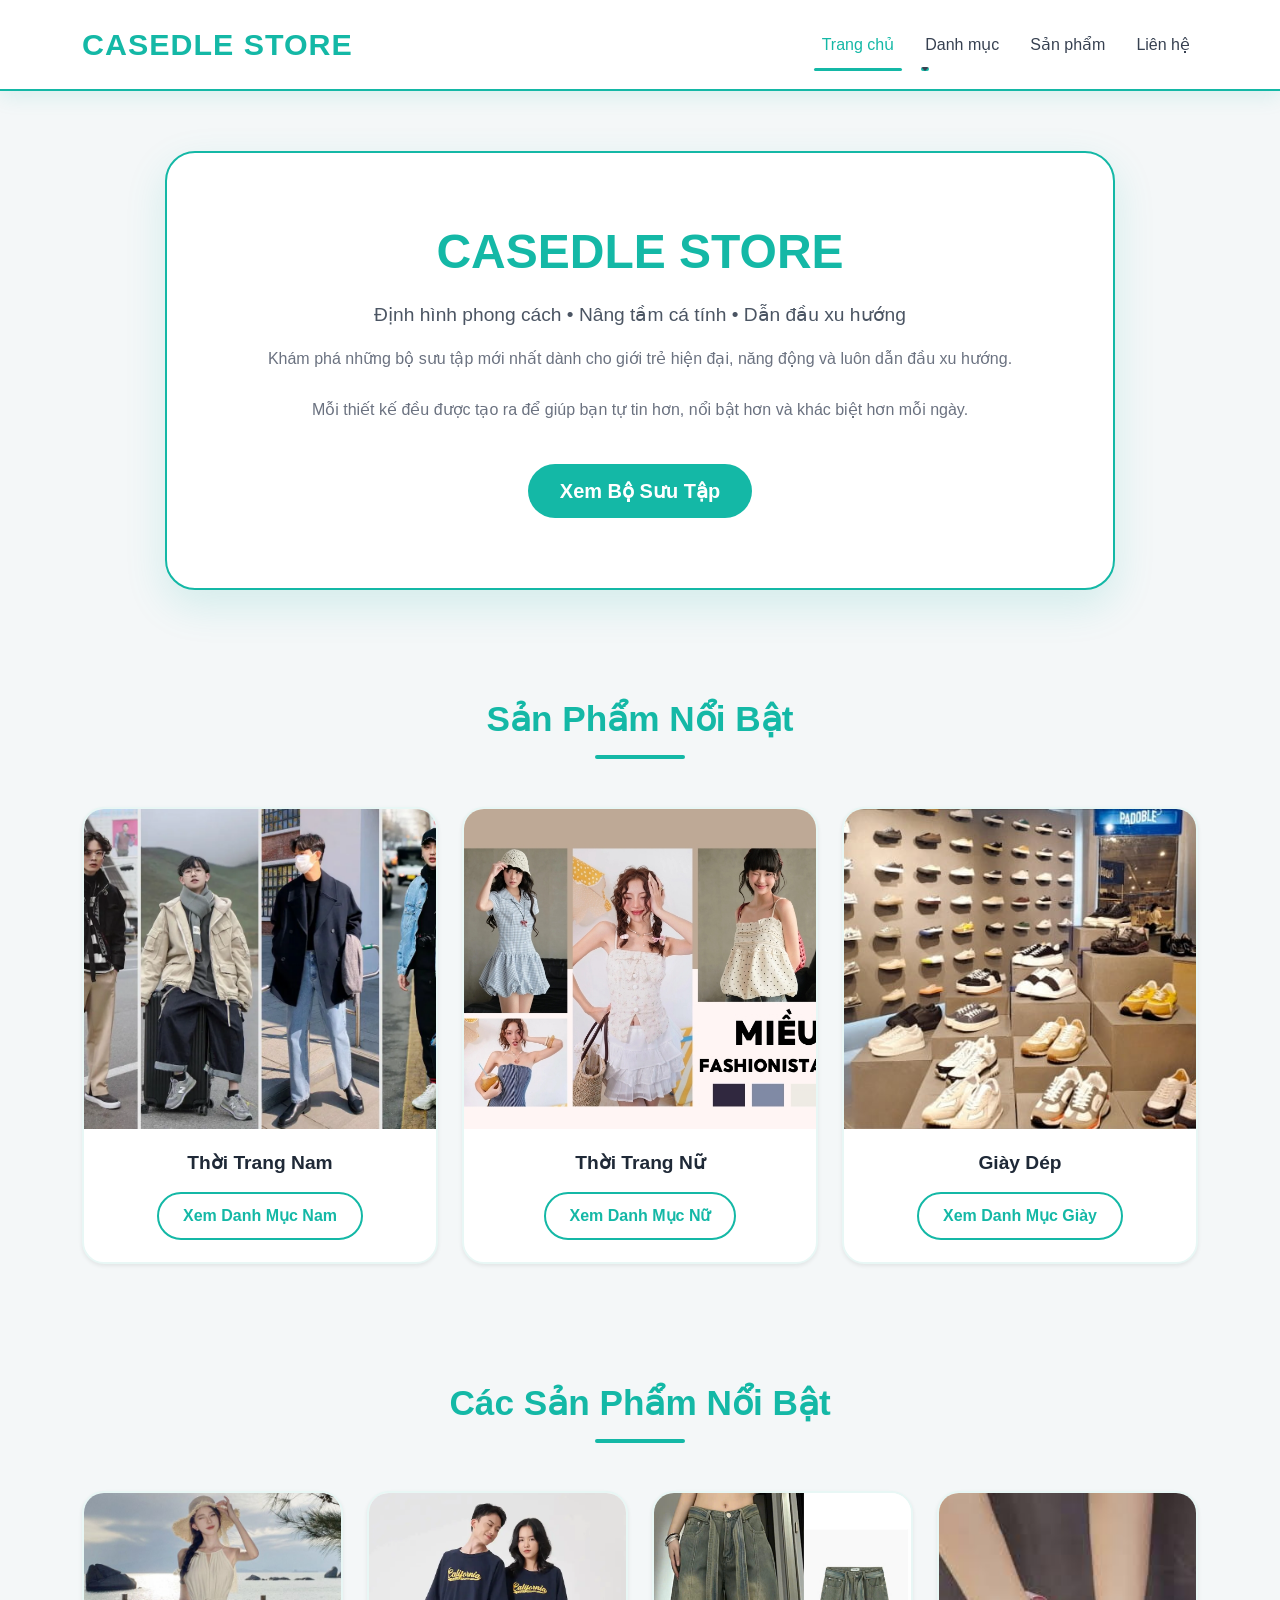
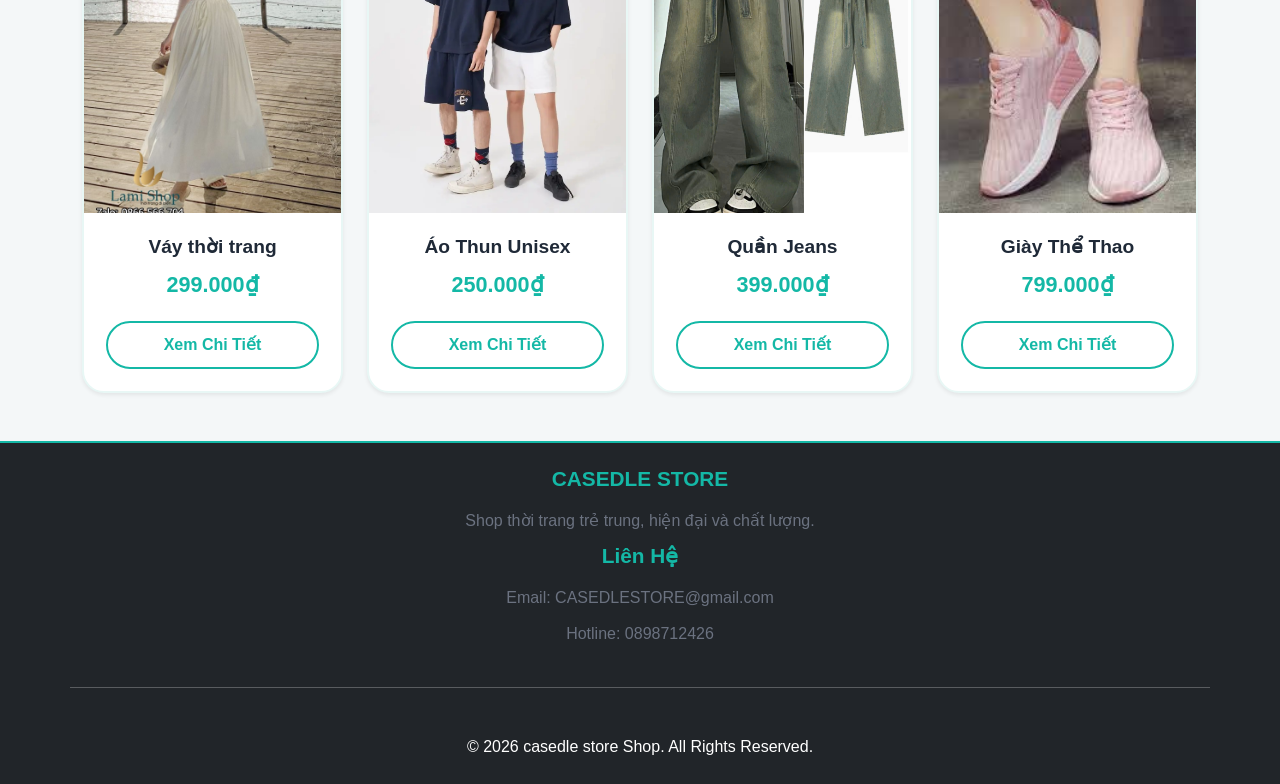
<file: index.html>
<!DOCTYPE html>
<html lang="vi">
<head>
    <meta charset="UTF-8">
    <meta name="viewport" content="width=device-width, initial-scale=1.0">
    <title> CASEDLE STORE</title>

    <link href="https://cdn.jsdelivr.net/npm/bootstrap@5.3.8/dist/css/bootstrap.min.css" rel="stylesheet">
    <link rel="stylesheet" href="css/style1.css">
</head>
<body>

<!-- Navbar -->
<nav class="navbar navbar-expand-lg navbar-dark bg-dark sticky-top">
    <div class="container">
        <a class="navbar-brand fw-bold" href="index.html"> CASEDLE STORE</a>

        <button class="navbar-toggler" type="button" data-bs-toggle="collapse" data-bs-target="#menu">
            <span class="navbar-toggler-icon"></span>
        </button>

        <div class="collapse navbar-collapse" id="menu">
            <ul class="navbar-nav ms-auto">
                <li class="nav-item">
                    <a class="nav-link active" href="index.html">Trang chủ</a>
                </li>

               <li class="nav-item dropdown">
                     <a class="nav-link dropdown-toggle"
                             href="#"
                            role="button"
                            data-bs-toggle="dropdown">
                                Danh mục
                    </a>

                        <ul class="dropdown-menu">
    <li>
        <a class="dropdown-item" href="html/san-pham.html?category=nam">
            Thời Trang Nam
        </a>
    </li>

    <li>
        <a class="dropdown-item" href="html/san-pham.html?category=nu">
            Thời Trang Nữ
        </a>
    </li>

    <li>
        <a class="dropdown-item" href="html/san-pham.html?category=giay">
            Giày Dép
        </a>
    </li>

    <li>
        <a class="dropdown-item" href="html/san-pham.html?category=phukien">
            Phụ Kiện
        </a>
    </li>
</ul>
                <li class="nav-item">
                    <a class="nav-link " href="html/san-pham.html">Sản phẩm</a>
                </li>

                <li class="nav-item">
                 <a class="nav-link " href="html/lien-he.html">Liên hệ</a>
                </li>
            </ul>
        </div>
    </div>
</nav>


<section class="hero">
    <div class="container">
        <h1 class="display-2 fw-bold">CASEDLE STORE</h1>

        <p class="lead">
            Định hình phong cách • Nâng tầm cá tính • Dẫn đầu xu hướng
        </p>

        <p>
            Khám phá những bộ sưu tập mới nhất dành cho giới trẻ hiện đại, năng động và luôn dẫn đầu xu hướng.</br></br>
            Mỗi thiết kế đều được tạo ra để giúp bạn tự tin hơn, nổi bật hơn và khác biệt hơn mỗi ngày.
        </p>

        <a href="html/san-pham.html" class="btn btn-warning btn-lg mt-3">
            Xem Bộ Sưu Tập
        </a>
    </div>
</section>


<!-- Danh mục nổi bật -->
<section class="container py-5">

    <h2 class="text-center mb-5">Sản Phẩm Nổi Bật</h2>

    <div class="row g-4">

        <!-- THỜI TRANG NAM -->
        <div class="col-md-4">

            <a href="html/san-pham.html?category=nam" class="text-decoration-none text-dark d-block">

                <div class="card shadow-sm h-100">

                    <img src="assets/images/1.webp"
                         class="card-img-top"
                         alt="Thời Trang Nam">

                    <div class="card-body text-center">
                        <h5>Thời Trang Nam</h5>
                        <span class="btn btn-dark mt-2">Xem Danh Mục Nam</span>
                    </div>

                </div>

            </a>

        </div>

        <!-- THỜI TRANG NỮ -->
        <div class="col-md-4">

            <a href="html/san-pham.html?category=nu" class="text-decoration-none text-dark d-block">

                <div class="card shadow-sm h-100">

                    <img src="assets/images/2.jpg"
                         class="card-img-top"
                         alt="Áo Nữ">

                    <div class="card-body text-center">
                        <h5>Thời Trang Nữ</h5>
                        <span class="btn btn-dark mt-2">Xem Danh Mục Nữ</span>
                    </div>

                </div>

            </a>

        </div>

        <!-- GIÀY DÉP -->
        <div class="col-md-4">

            <a href="html/san-pham.html?category=giay" class="text-decoration-none text-dark d-block">

                <div class="card shadow-sm h-100">

                    <img src="assets/images/3.jpg"
                         class="card-img-top"
                         alt="Giày Dép">

                    <div class="card-body text-center">
                        <h5>Giày Dép</h5>
                        <span class="btn btn-dark mt-2">Xem Danh Mục Giày </span>
                    </div>

                </div>

            </a>

        </div>

    </div>

</section>
<!-- Sản phẩm nổi bật -->
<section class="container pb-5">

<h2 class="text-center mb-5">
    Các Sản Phẩm Nổi Bật
</h2>

<div class="row g-4">
<!-- Váy thời trang -->
<div class="col-lg-3 col-md-6">
    <div class="card h-100 shadow-sm">
        <img src="assets/images/4.jpg" class="card-img-top">
        <div class="card-body">
            <h5>Váy thời trang</h5>
            <p class="text-danger fw-bold">
                299.000₫
            </p>
            <a href="html/chitiet.html?id=nu2"
               class="btn btn-dark w-100">
                Xem Chi Tiết
            </a>
        </div>
    </div>
</div>
<!-- Áo Thun -->
<div class="col-lg-3 col-md-6">
    <div class="card h-100 shadow-sm">
        <img src="assets/images/5.webp" class="card-img-top">
        <div class="card-body">
            <h5>Áo Thun Unisex</h5>
            <p class="text-danger fw-bold">
                250.000₫
            </p>
            <a href="html/chitiet.html?id=nu3"
               class="btn btn-dark w-100">
                Xem Chi Tiết
            </a>
        </div>
    </div>
</div>
<!-- Quần Jeans -->
<div class="col-lg-3 col-md-6">
    <div class="card h-100 shadow-sm">
        <img src="assets/images/6.jpg" class="card-img-top">
        <div class="card-body">
            <h5>Quần Jeans</h5>
            <p class="text-danger fw-bold">
                399.000₫
            </p>
            <a href="html/chitiet.html?id=nu1"
               class="btn btn-dark w-100">
                Xem Chi Tiết
            </a>
        </div>
    </div>
</div>
<!-- Giày -->
<div class="col-lg-3 col-md-6">
    <div class="card h-100 shadow-sm">
        <img src="assets/images/7.jfif" class="card-img-top">
        <div class="card-body">
            <h5>Giày Thể Thao</h5>
            <p class="text-danger fw-bold">
                799.000₫
            </p>
            <a href="html/chitiet.html?id=giay24"
               class="btn btn-dark w-100">
                Xem Chi Tiết
            </a>
        </div>
    </div>
</div>
</div>
</section>
<!-- Footer -->
<footer class="bg-dark text-white py-4">
    <div class="container">

        <div class="row">

            <div class="col-md-4">
                <h5>CASEDLE STORE</h5>  
                <p>Shop thời trang trẻ trung, hiện đại và chất lượng.</p>
                <h5>Liên Hệ</h5>
               
                <p>Email: CASEDLESTORE@gmail.com</p>
                <p>Hotline: 0898712426</p>
            </div>
        <hr>

        <div class="text-center">
            © 2026 casedle store Shop. All Rights Reserved.
        </div>

    </div>
</footer>

<script src="https://cdn.jsdelivr.net/npm/bootstrap@5.3.8/dist/js/bootstrap.bundle.min.js"></script>

</body>
</html>
</file>
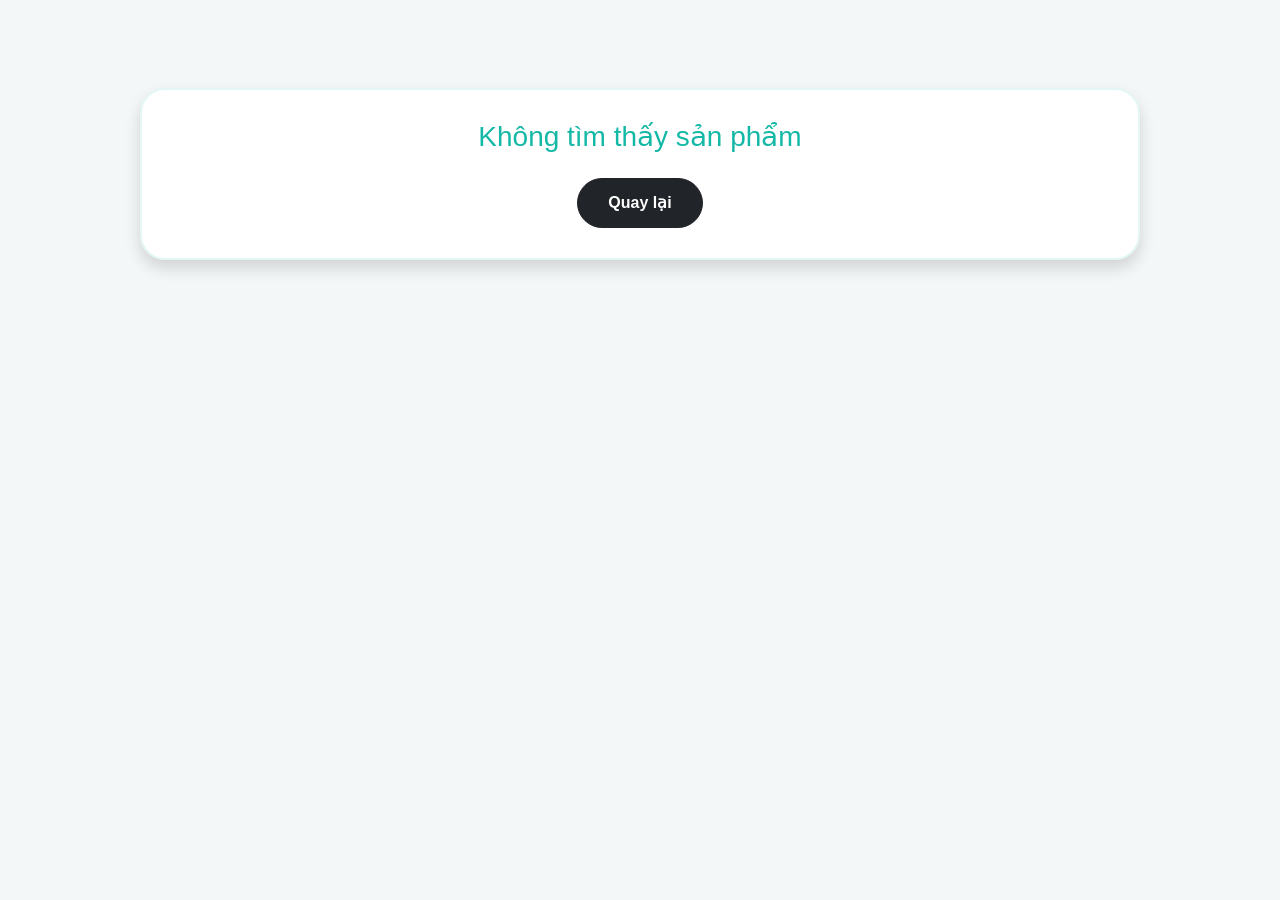
<file: html/chitiet.html>
<!DOCTYPE html>
<html lang="vi">

<head>
    <meta charset="UTF-8">
    <title>Chi tiết sản phẩm - CASEDLE STORE</title>

    <link href="https://cdn.jsdelivr.net/npm/bootstrap@5.3.8/dist/css/bootstrap.min.css" rel="stylesheet">

   <link rel="stylesheet" href="../css/style6.css">

    <!-- Data -->
    <script src="../js/data.js"></script>
   
</head>

<body>

<div class="container py-5">

    <div id="product-detail" class="card shadow p-4">

        <h4 class="text-center text-muted">Đang tải sản phẩm...</h4>

    </div>

</div>
<!-- Sản phẩm liên quan -->
<div class="mt-5">

   

    <div id="related-products" class="row g-4"></div>

</div>

<script>
const params = new URLSearchParams(window.location.search);
const id = params.get("id");

const product = products.find(p => p.id === id);

const box = document.getElementById("product-detail");

if (product) {
    box.innerHTML = `
        <div class="row align-items-center">

            <div class="col-md-6 text-center">
                <img src="${product.img}" class="img-fluid rounded" style="max-height:400px;">
            </div>

            <div class="col-md-6">

                <h2 class="fw-bold">${product.name}</h2>

                <h4 class="text-danger">${product.price}</h4>

                <p class="text-muted">${product.desc}</p>

                <hr>

                <p>${product.detail}</p>

                <a href="javascript:history.back()" class="btn btn-secondary mt-3">
                    ← Quay lại
                </a>

            </div>

        </div>
    `;
} else {
    box.innerHTML = `
        <div class="text-center text-danger">
            <h3>Không tìm thấy sản phẩm</h3>
            <a href="javascript:history.back()" class="btn btn-dark mt-3">Quay lại</a>
        </div>
    `;
}


</script>

</body>
</html>
</file>
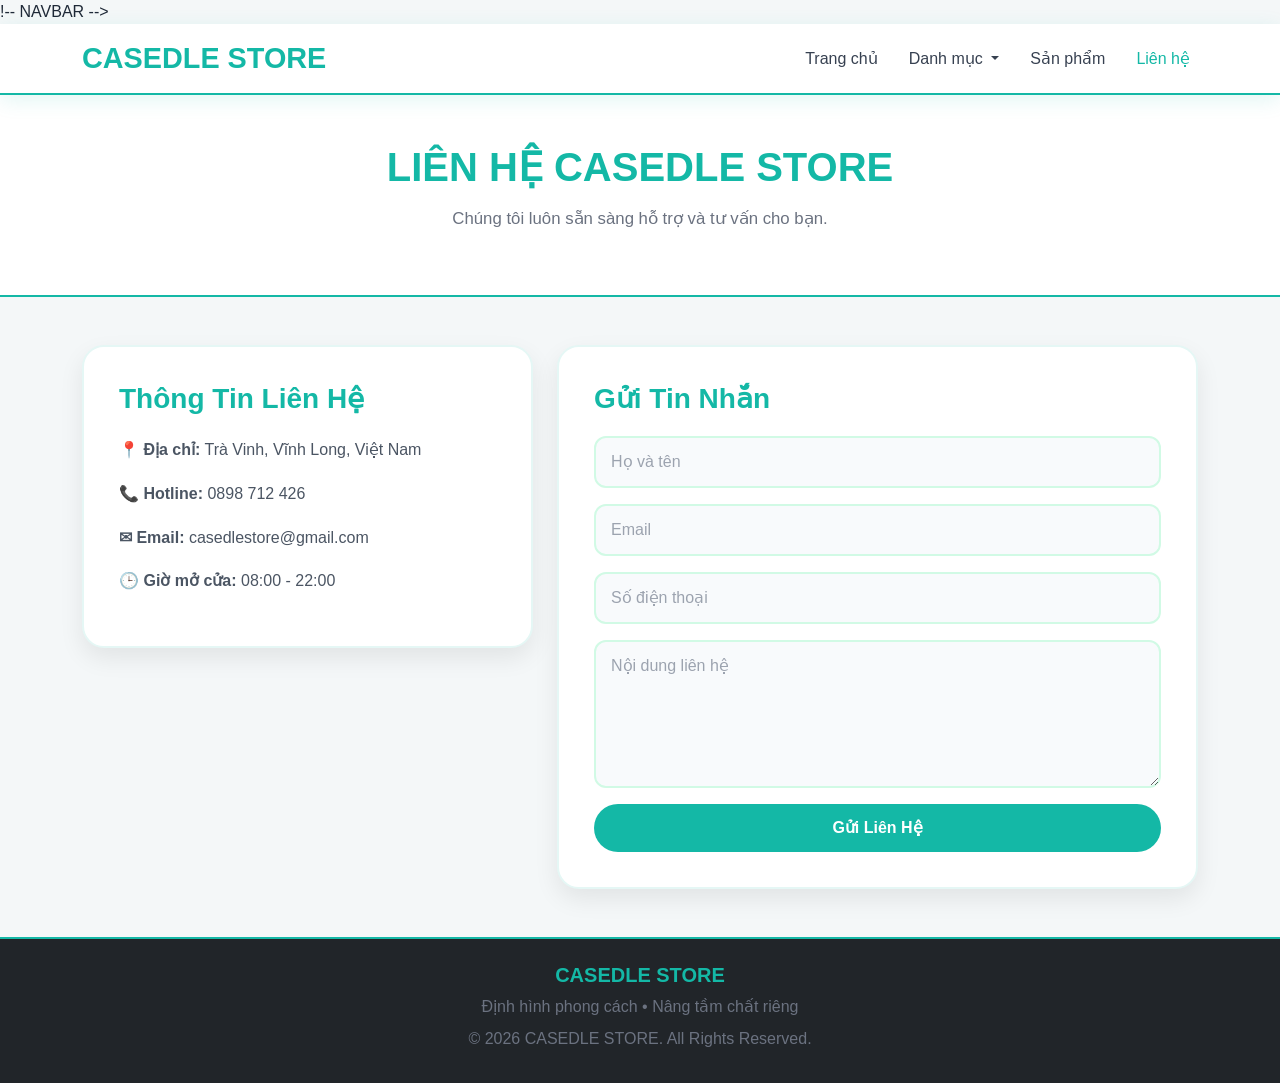
<file: html/lien-he.html>
<!DOCTYPE html>
<html lang="vi">
<head>
    <meta charset="UTF-8">
    <meta name="viewport" content="width=device-width, initial-scale=1.0">
    <title>Liên Hệ - CASEDLE STORE</title>

    <link href="https://cdn.jsdelivr.net/npm/bootstrap@5.3.8/dist/css/bootstrap.min.css" rel="stylesheet">
    <link rel="stylesheet" href="../css/style2.css">
</head>
<body>
    

<!-- NAVBAR -->
!-- NAVBAR -->
<nav class="navbar navbar-expand-lg navbar-dark bg-dark sticky-top">

    <div class="container">
        <a class="navbar-brand fw-bold" href="../index.html">
            CASEDLE STORE
        </a>

        <button class="navbar-toggler" 
                type="button"
                data-bs-toggle="collapse"
                data-bs-target="#menu">

            <span class="navbar-toggler-icon"></span>

        </button>

        <div class="collapse navbar-collapse" id="menu">
            <ul class="navbar-nav ms-auto">
                <li class="nav-item">
                    <a class="nav-link" href="../index.html">
                        Trang chủ
                    </a>
                </li>

                <!-- DANH MỤC -->
                <li class="nav-item dropdown">
                    <a class="nav-link dropdown-toggle"
                       href="#"
                       data-bs-toggle="dropdown">
                    Danh mục
                    </a>
                    <ul class="dropdown-menu">
                   <li>
                            <a class="dropdown-item" 
                               href="san-pham.html?category=nam">
                                Thời trang Nam
                            </a>
                        </li>
                        <li>
                            <a class="dropdown-item"
                               href="san-pham.html?category=nu">

                                Thời trang Nữ
                            </a>
                        </li>
                        <li>

                            <a class="dropdown-item"
                               href="san-pham.html?category=giay">

                              Giày Dép
                            </a>
                        </li>
                        <li>
                            <a class="dropdown-item"
                               href="san-pham.html?category=phukien">
                             Phụ Kiện
                            </a>
                        </li>
                    </ul>
                </li>
                <li class="nav-item">
                    <a class="nav-link " href="san-pham.html">
                        Sản phẩm
                    </a>
                </li>
                <li class="nav-item">
                    <a class="nav-link active" href="lien-he.html">
                        Liên hệ
                    </a>
                </li>
            </ul>
        </div>
    </div>
</nav>

<!-- HEADER -->
<section class="contact-header text-center py-5">
    <div class="container">
        <h1>LIÊN HỆ CASEDLE STORE</h1>
        <p>Chúng tôi luôn sẵn sàng hỗ trợ và tư vấn cho bạn.</p>
    </div>
</section>

<!-- CONTENT -->
<section class="container py-5">
    <div class="row">

        <div class="col-md-5 mb-4">
            <div class="contact-info">
                <h3>Thông Tin Liên Hệ</h3>

                <p><strong>📍 Địa chỉ:</strong> Trà Vinh, Vĩnh Long, Việt Nam</p>
                <p><strong>📞 Hotline:</strong> 0898 712 426</p>
                <p><strong>✉ Email:</strong> casedlestore@gmail.com</p>
                <p><strong>🕒 Giờ mở cửa:</strong> 08:00 - 22:00</p>
            </div>
        </div>

        <div class="col-md-7">
            <div class="contact-form">
                <h3>Gửi Tin Nhắn</h3>

                <form>
                    <div class="mb-3">
                        <input type="text" class="form-control" placeholder="Họ và tên">
                    </div>

                    <div class="mb-3">
                        <input type="email" class="form-control" placeholder="Email">
                    </div>

                    <div class="mb-3">
                        <input type="tel" class="form-control" placeholder="Số điện thoại">
                    </div>

                    <div class="mb-3">
                        <textarea class="form-control" rows="5" placeholder="Nội dung liên hệ"></textarea>
                    </div>

                    <button type="submit" class="btn btn-warning w-100">
                        Gửi Liên Hệ
                    </button>
                </form>
            </div>
        </div>

    </div>
</section>

<!-- FOOTER -->
<footer class="bg-dark text-white text-center py-4">
    <h5>CASEDLE STORE</h5>
    <p>Định hình phong cách • Nâng tầm chất riêng</p>
    <p>© 2026 CASEDLE STORE. All Rights Reserved.</p>
</footer>

<script src="https://cdn.jsdelivr.net/npm/bootstrap@5.3.8/dist/js/bootstrap.bundle.min.js"></script>

</body>
</html>
</file>
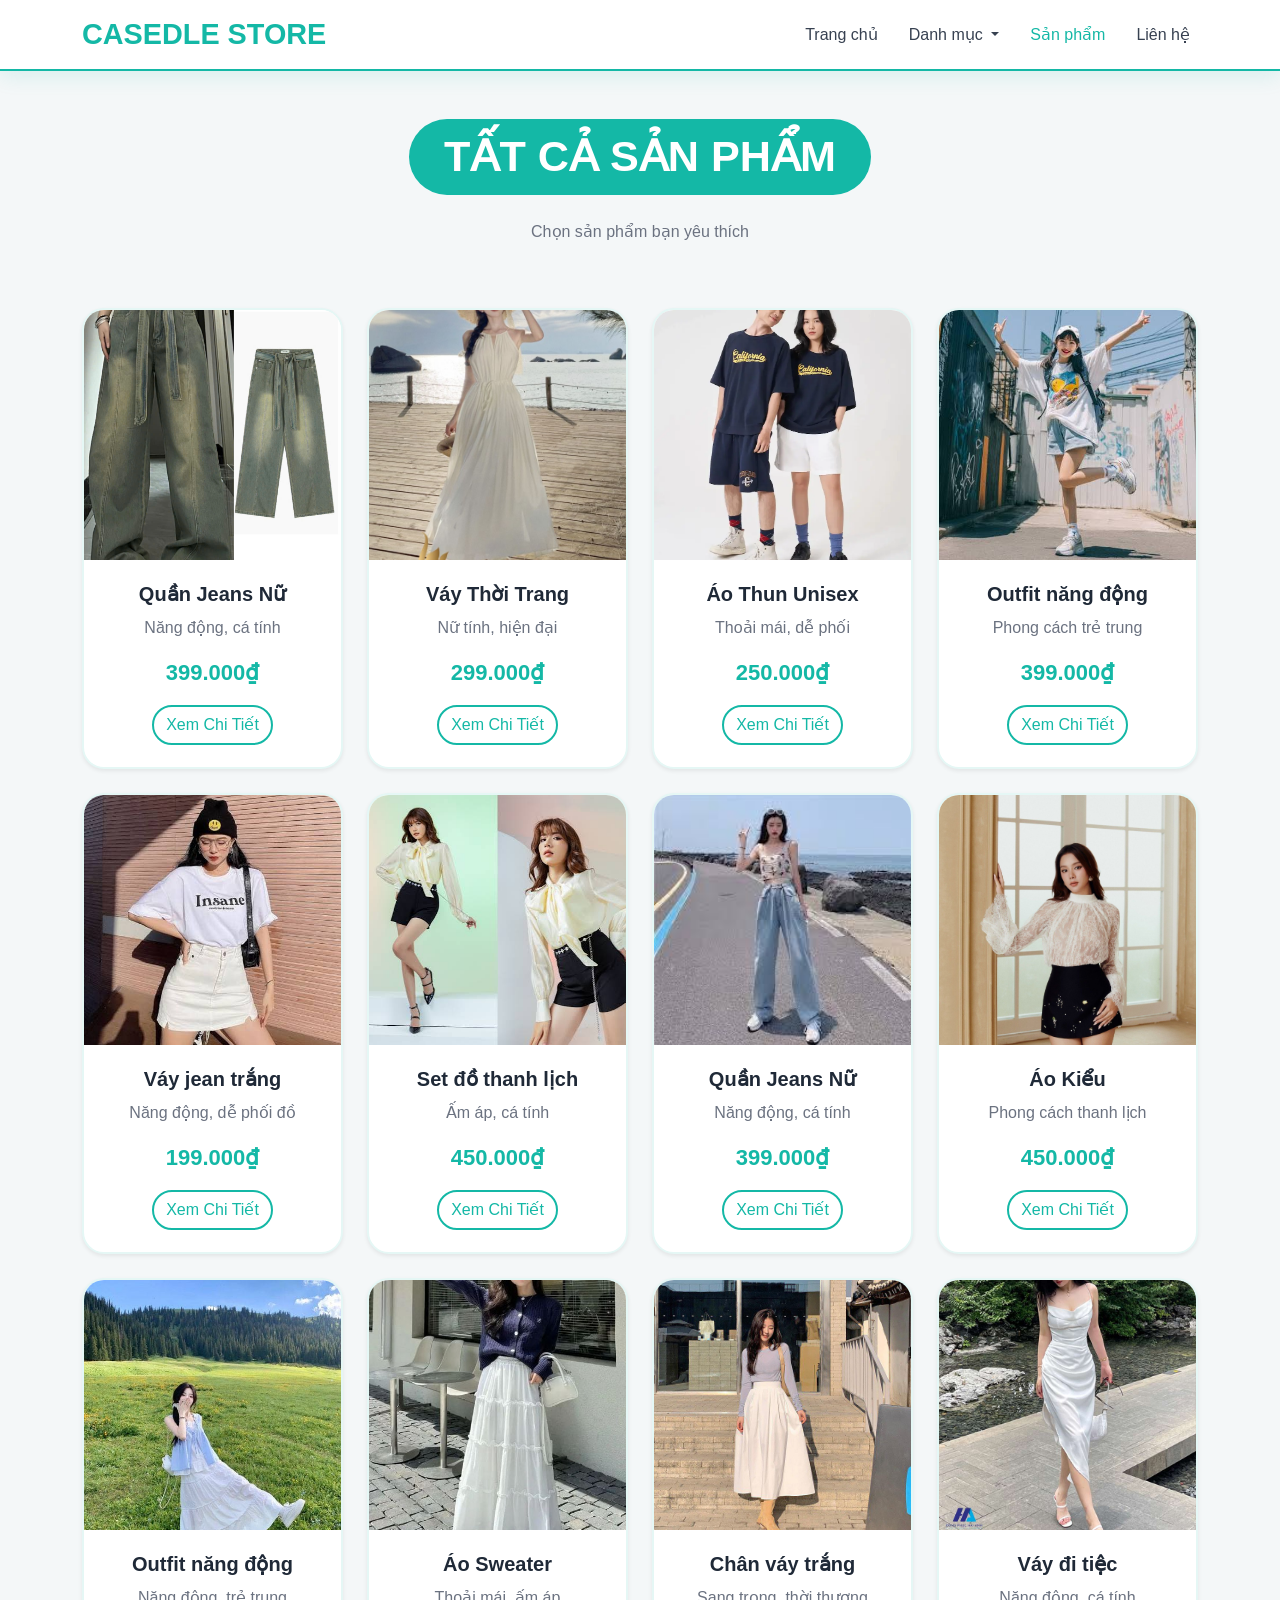
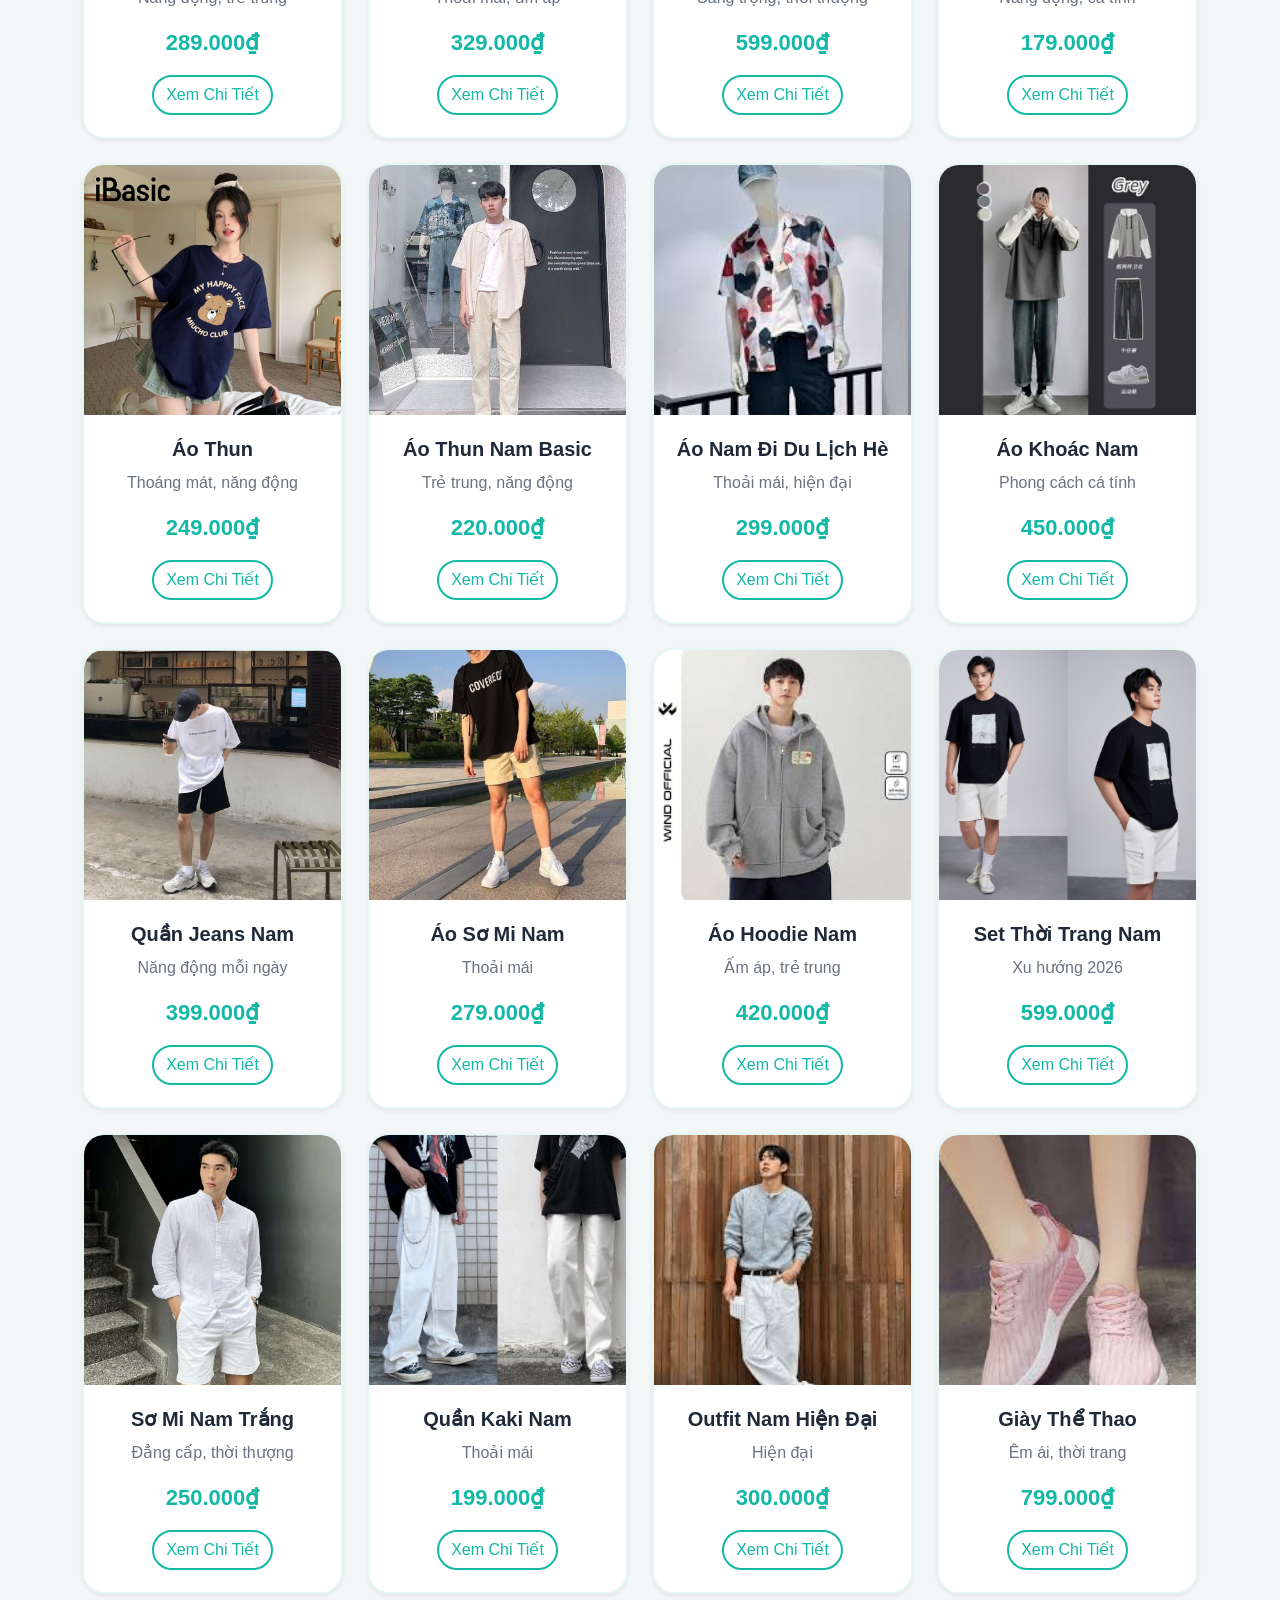
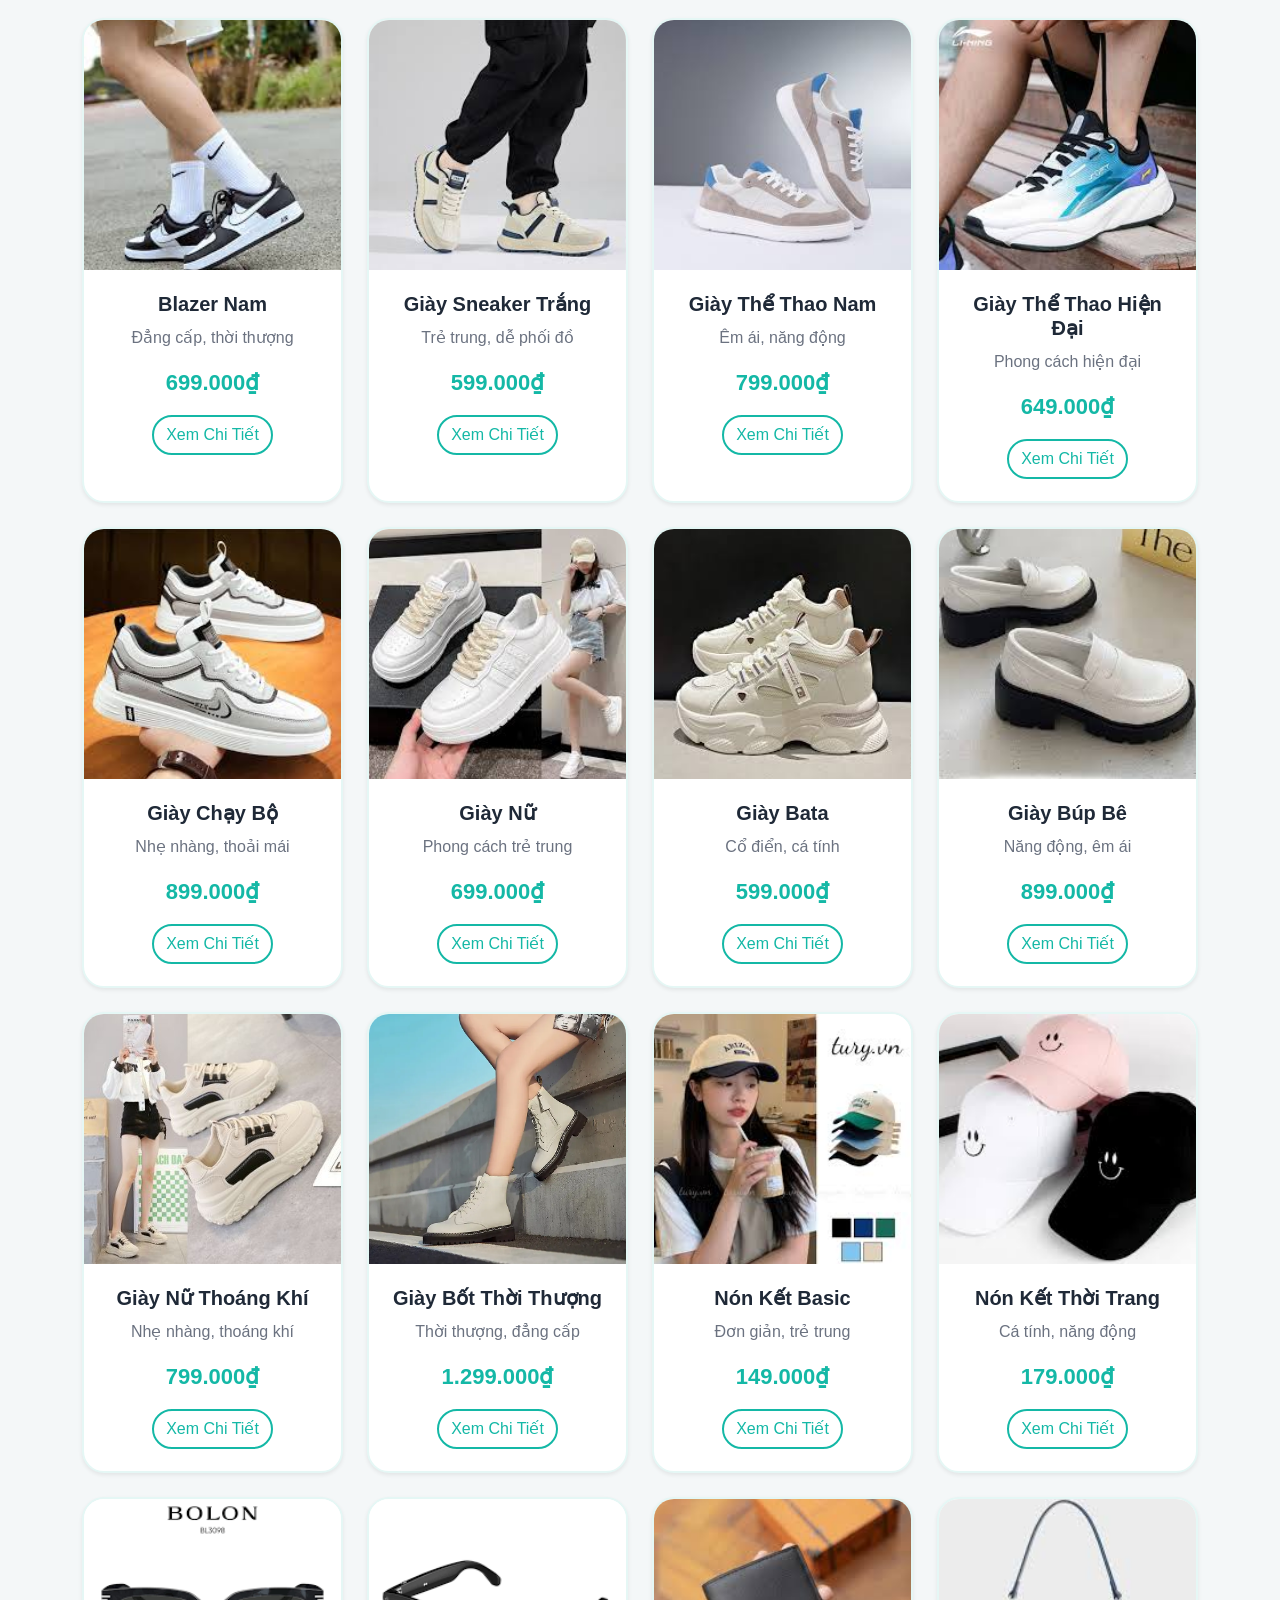
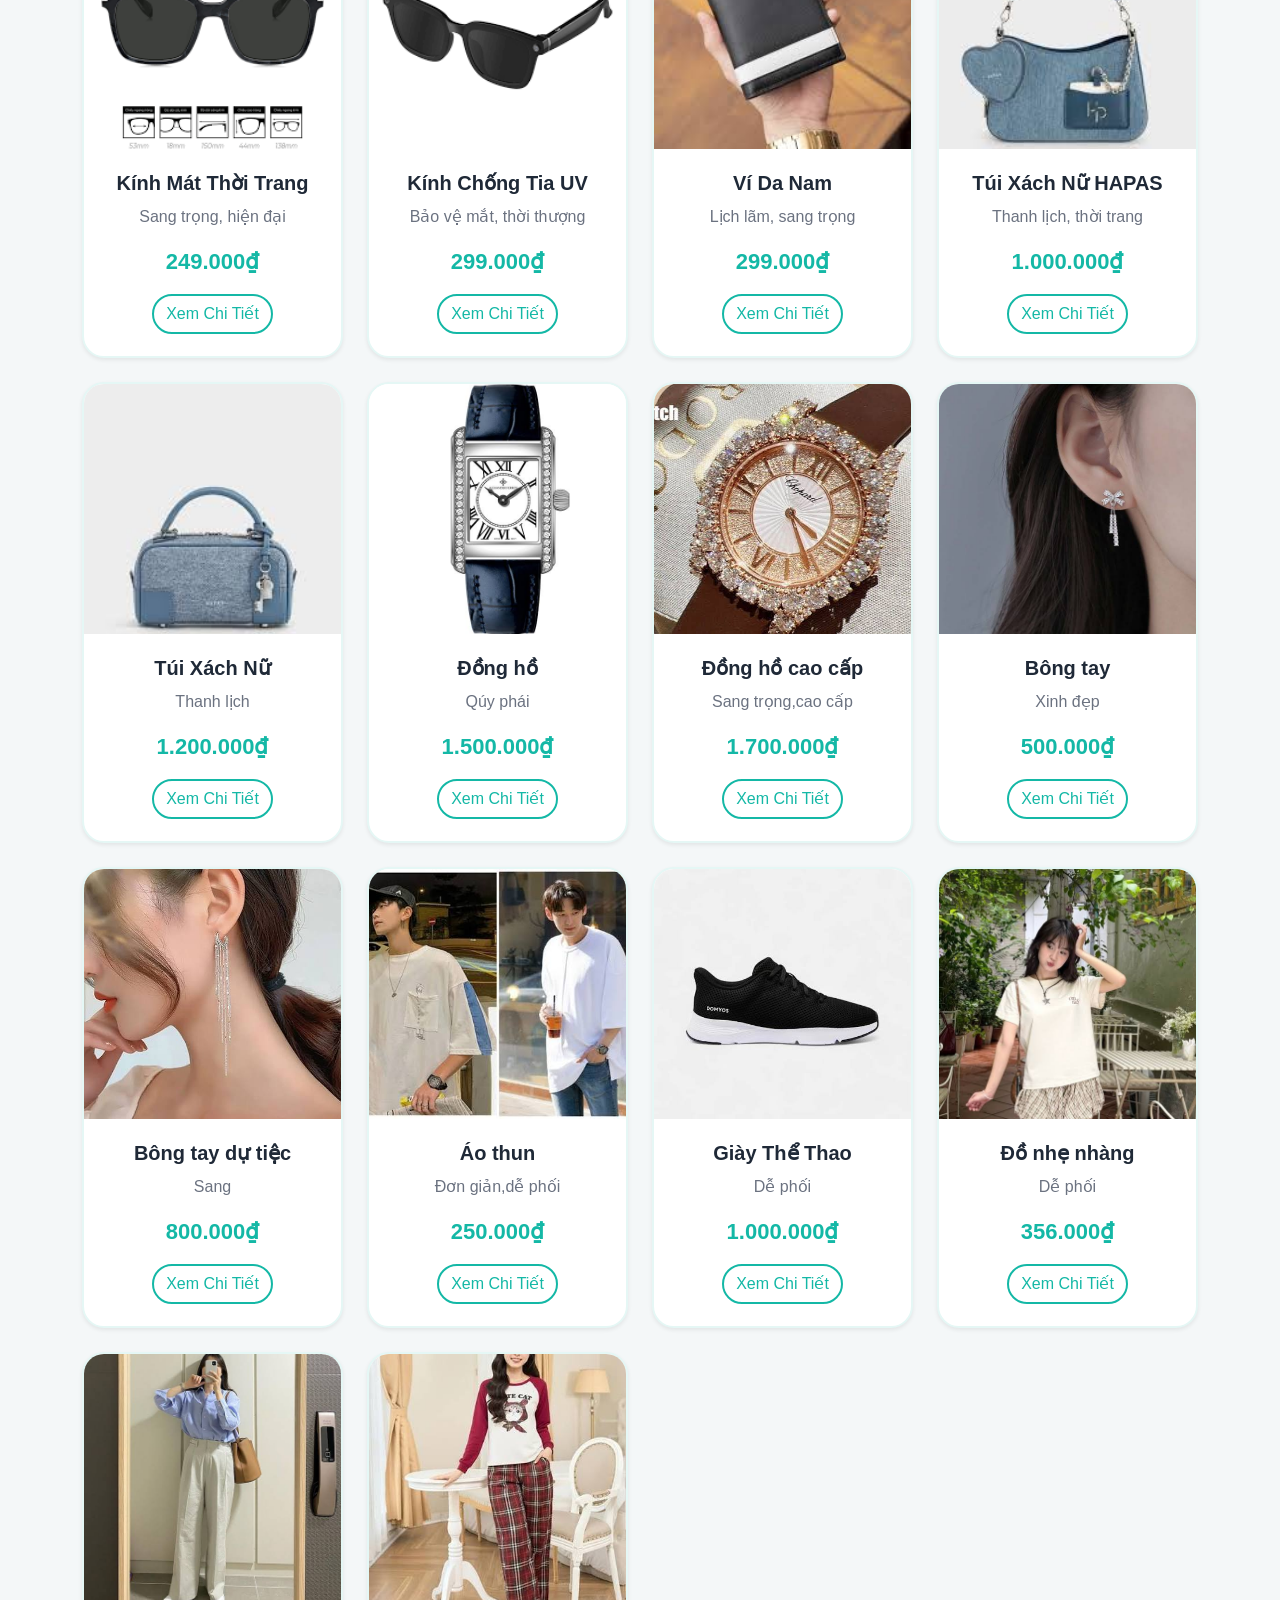
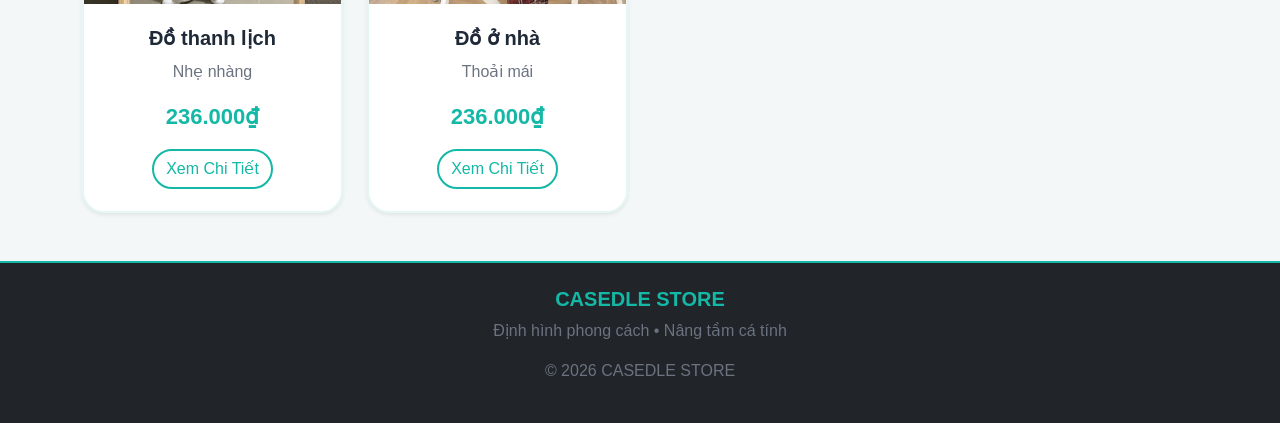
<file: html/san-pham.html>
<!DOCTYPE html>
<html lang="vi">

<head>
    <meta charset="UTF-8">
    <meta name="viewport" content="width=device-width, initial-scale=1.0">

    <title>Sản Phẩm - CASEDLE STORE</title>

    <link href="https://cdn.jsdelivr.net/npm/bootstrap@5.3.8/dist/css/bootstrap.min.css" rel="stylesheet">

    <link rel="stylesheet" href="../css/style3.css">

</head>


<body>


<!-- NAVBAR -->
<nav class="navbar navbar-expand-lg navbar-dark bg-dark sticky-top">

    <div class="container">
        <a class="navbar-brand fw-bold" href="../index.html">
            CASEDLE STORE
        </a>

        <button class="navbar-toggler" 
                type="button"
                data-bs-toggle="collapse"
                data-bs-target="#menu">

            <span class="navbar-toggler-icon"></span>

        </button>

        <div class="collapse navbar-collapse" id="menu">
            <ul class="navbar-nav ms-auto">
                <li class="nav-item">
                    <a class="nav-link" href="../index.html">
                        Trang chủ
                    </a>
                </li>

                <!-- DANH MỤC -->
                <li class="nav-item dropdown">
                    <a class="nav-link dropdown-toggle"
                       href="#"
                       data-bs-toggle="dropdown">
                    Danh mục
                    </a>
                    <ul class="dropdown-menu">
                   <li>
                            <a class="dropdown-item" 
                               href="san-pham.html?category=nam">
                                Thời trang Nam
                            </a>
                        </li>
                        <li>
                            <a class="dropdown-item"
                               href="san-pham.html?category=nu">

                                Thời trang Nữ
                            </a>
                        </li>
                        <li>

                            <a class="dropdown-item"
                               href="san-pham.html?category=giay">

                              Giày Dép
                            </a>
                        </li>
                        <li>
                            <a class="dropdown-item"
                               href="san-pham.html?category=phukien">
                             Phụ Kiện
                            </a>
                        </li>
                    </ul>
                </li>
                <li class="nav-item">
                    <a class="nav-link active" href="san-pham.html">
                        Sản phẩm
                    </a>
                </li>
                <li class="nav-item">
                    <a class="nav-link" href="lien-he.html">
                        Liên hệ
                    </a>
                </li>
            </ul>
        </div>
    </div>
</nav>

<section class="text-center py-5">

    <h1 class="fw-bold text-white" id="title-product">
        TẤT CẢ SẢN PHẨM
    </h1>

    <p class="text-muted">
        Chọn sản phẩm bạn yêu thích
    </p>

</section>

<!-- DANH SÁCH SẢN PHẨM -->

<section class="container pb-5">

    <div class="row g-4" id="product-list">
    </div>
</section>
<!-- FOOTER -->

<footer class="bg-dark text-white text-center py-4">
    <h5>
        CASEDLE STORE
    </h5>

    <p>
        Định hình phong cách • Nâng tầm cá tính
    </p>

    <p>
        © 2026 CASEDLE STORE
    </p>

</footer>
<!-- BOOTSTRAP -->

<script src="https://cdn.jsdelivr.net/npm/bootstrap@5.3.8/dist/js/bootstrap.bundle.min.js"></script>

<!-- DATA SẢN PHẨM -->

<script src="../js/data.js"></script>

<!-- LỌC VÀ HIỂN THỊ SẢN PHẨM -->

<script>

const params = new URLSearchParams(window.location.search);

const category = params.get("category");


// =====================
// ĐỔI TIÊU ĐỀ THEO LOẠI
// =====================

const title = document.getElementById("title-product");


if(category === "nam"){

    title.innerHTML = "THỜI TRANG NAM";

}
else if(category === "nu"){

    title.innerHTML = "THỜI TRANG NỮ";

}
else if(category === "giay"){

    title.innerHTML = "GIÀY DÉP";

}
else if(category === "phukien"){

    title.innerHTML = "PHỤ KIỆN";

}
else{

    title.innerHTML = "TẤT CẢ SẢN PHẨM";

}
let list = products;
if(category){
    list = products.filter(
        p => p.category === category
    );
}
const box = document.getElementById("product-list");
if(list.length > 0){
    list.forEach(p => {
        box.innerHTML += `
        <div class="col-lg-3 col-md-6">
            <div class="card h-100 shadow-sm">
                <img src="${p.img}"
                     class="card-img-top"
                     style="height:250px;object-fit:cover;">

                <div class="card-body text-center">
                    <h5>
                        ${p.name}
                    </h5>
                    <p class="text-muted">
                        ${p.desc}
                    </p>
                    <p class="text-danger fw-bold">
                        ${p.price}
                    </p>
                    <a href="chitiet.html?id=${p.id}"
                       class="btn btn-dark">
                        Xem Chi Tiết
                    </a>
                </div>
            </div>
        </div>

        `;
    });
}
else{
    box.innerHTML = `
        <h3 class="text-center text-danger">
            Không tìm thấy sản phẩm
        </h3>
    `;
}
</script>
</body>
</html>
</file>
<file: css/style1.css>
*{
    margin:0;
    padding:0;
    box-sizing:border-box;
    scroll-behavior:smooth;
    
}

body{
    font-family:'Segoe UI',sans-serif;
    background:#f4f7f8;
    color:#1f2937;
    line-height:1.6;
}



.navbar{
    background:#fff !important;
    padding:15px 0;
    box-shadow:0 5px 20px rgba(20,184,166,.12);
    border-bottom:2px solid #14b8a6;
}

.navbar-brand{
    font-size:1.9rem;
    font-weight:700;
    color:#14b8a6 !important;
    letter-spacing:1px;
}

.nav-link{
    color:#374151 !important;
    font-weight:500;
    margin-left:15px;
    transition:.3s;
    position:relative;
}

.nav-link::after{
    content:"";
    position:absolute;
    left:0;
    bottom:-6px;
    width:0;
    height:3px;
    background:#14b8a6;
    border-radius:10px;
    transition:.3s;
}

.nav-link:hover::after,
.nav-link.active::after{
    width:100%;
}

.nav-link:hover,
.nav-link.active{
    color:#14b8a6 !important;
}


.dropdown-menu{
    border:none;
    border-radius:15px;
    background:#fff;
    box-shadow:0 10px 25px rgba(0,0,0,.08);
    overflow:hidden;
}

.dropdown-item{
    color:#374151;
    padding:10px 18px;
    transition:.3s;
}

.dropdown-item:hover{
    background:#14b8a6;
    color:#fff;
}

.hero{
    min-height:60vh;
    display:flex;
    align-items:center;
    justify-content:center;
    text-align:center;
    padding:60px 20px;
}

.hero .container{
    max-width:950px;
    background:#fff;
    border-radius:30px;
    border:2px solid #14b8a6;
    padding:70px 45px;
    box-shadow:0 15px 40px rgba(20,184,166,.15);
}

.hero h1{
    font-size:3rem;
    color:#14b8a6;
    font-weight:700;
    margin-bottom:20px;
}

.hero .lead{
    color:#4b5563;
    font-size:1.2rem;
    margin-bottom:15px;
}

.hero p{
    color:#6b7280;
    font-size:1rem;
    margin-bottom:25px;
}

.btn-warning{
    background:#14b8a6;
    border:none;
    color:#fff;
    padding:12px 32px;
    border-radius:40px;
    font-weight:600;
    transition:.35s;
}

.btn-warning:hover{
    background:#0f9e8a;
    transform:translateY(-4px);
    box-shadow:0 10px 20px rgba(20,184,166,.3);
}

.btn-dark,
.btn-outline-dark{
    background:#fff;
    border:2px solid #14b8a6;
    color:#14b8a6;
    border-radius:30px;
    padding:10px 24px;
    transition:.3s;
}

.btn-dark:hover,
.btn-outline-dark:hover{
    background:#14b8a6;
    color:#fff;
}

section{
    padding:70px 0;
}

h2{
    text-align:center;
    color:#14b8a6;
    font-size:2.2rem;
    font-weight:700;
    margin-bottom:50px;
    position:relative;
}

h2::after{
    content:"";
    width:90px;
    height:4px;
    background:#14b8a6;
    display:block;
    margin:15px auto;
    border-radius:20px;
}

.product-section{
    padding:70px 0;
}

.row{
    row-gap:30px;
}


.card{
    background:#ffffff;
    border:2px solid #e8f7f5;
    border-radius:22px;
    overflow:hidden;
    transition:.35s ease;
    box-shadow:0 8px 25px rgba(0,0,0,.08);
    height:100%;
}

.card:hover{
    transform:translateY(-10px);
    border-color:#14b8a6;
    box-shadow:0 18px 40px rgba(20,184,166,.22);
}

.card-img-top,
.card img{
    width:100%;
    height:320px;
    object-fit:cover;
    transition:.5s;
}

.card:hover img{
    transform:scale(1.08);
}


.card-body{
    text-align:center;
    padding:22px;
}

.card-title,
.card h5{
    font-size:1.2rem;
    font-weight:700;
    color:#1f2937;
    margin-bottom:10px;
}

.card-text{
    color:#6b7280;
    font-size:.95rem;
    margin-bottom:15px;
    min-height:45px;
}

.text-danger{
    color:#14b8a6 !important;
    font-size:1.35rem;
    font-weight:bold;
    display:block;
    margin-bottom:18px;
}


.card .btn{
    border-radius:30px;
    padding:10px 24px;
    font-weight:600;
}

.card-img{
    overflow:hidden;
}

.card img{
    display:block;
}


.badge{
    background:#14b8a6;
    color:#fff;
    border-radius:30px;
    padding:6px 14px;
    font-weight:500;
}


.price{
    color:#14b8a6;
    font-size:1.4rem;
    font-weight:700;
}


.form-control{
    border-radius:30px;
    border:2px solid #d1fae5;
    padding:10px 18px;
}

.form-control:focus{
    border-color:#14b8a6;
    box-shadow:0 0 0 .2rem rgba(20,184,166,.15);
}


footer{
    background:#ffffff;
    border-top:2px solid #14b8a6;
    padding:50px 20px;
    text-align:center;
}

footer .row{
    display:flex;
    justify-content:center;
    align-items:center;
    text-align:center;
}

footer .col-md-4{
    display:flex;
    flex-direction:column;
    justify-content:center;
    align-items:center;
}

footer h5{
    color:#14b8a6;
    font-size:1.3rem;
    font-weight:700;
    margin-bottom:15px;
}

footer p{
    color:#6b7280;
    margin-bottom:8px;
    line-height:1.8;
}


::-webkit-scrollbar{
    width:10px;
}

::-webkit-scrollbar-track{
    background:#edf2f7;
}

::-webkit-scrollbar-thumb{
    background:#14b8a6;
    border-radius:30px;
}

::-webkit-scrollbar-thumb:hover{
    background:#0f9e8a;
}


::selection{
    background:#14b8a6;
    color:#fff;
}
.text-center{
    text-align:center;
}

.shadow-custom{
    box-shadow:0 10px 30px rgba(20,184,166,.15);
}

.rounded-custom{
    border-radius:20px;
}
</file>
<file: css/style6.css>
/* =======================
   RESET
======================= */

*{
    margin:0;
    padding:0;
    box-sizing:border-box;
}

body{
    background:#F4F7F8;
    font-family:'Segoe UI',sans-serif;
    color:#1F2937;
}

/* =======================
   KHUNG CHI TIẾT
======================= */

.card{
    max-width:1000px;
    margin:40px auto;
    padding:30px !important;
    background:#ffffff;
    border:2px solid #E5F7F5;
    border-radius:25px;
    box-shadow:0 12px 30px rgba(0,0,0,.08);
    transition:.35s;
}

.card:hover{
    transform:translateY(-6px);
    border-color:#14B8A6;
    box-shadow:0 20px 40px rgba(20,184,166,.18);
}

/* =======================
   KHUNG ẢNH
======================= */

.col-md-6:first-child{
    display:flex;
    justify-content:center;
    align-items:center;
}

/* =======================
   ẢNH
======================= */

.card img{
    width:330px;
    height:330px;
    object-fit:cover;
    border-radius:20px;
    border:3px solid #14B8A6;
    box-shadow:0 10px 25px rgba(20,184,166,.18);
    transition:.4s;
}

.card img:hover{
    transform:scale(1.05);
}

/* =======================
   KHUNG BÊN PHẢI
======================= */

.col-md-6:last-child{
    background:#F8FAFC;
    border-radius:20px;
    padding:30px;
    border:2px solid #E5F7F5;
}

/* =======================
   TÊN SẢN PHẨM
======================= */

.card h2{
    color:#1F2937;
    font-size:34px;
    font-weight:700;
    margin-bottom:15px;
}

/* =======================
   GIÁ
======================= */

.text-danger{
    color:#14B8A6 !important;
    font-size:30px;
    font-weight:700;
}

/* =======================
   MÔ TẢ
======================= */

.text-muted{
    color:#6B7280 !important;
    font-size:17px;
}

/* =======================
   ĐƯỜNG KẺ
======================= */

hr{
    border:1px solid #D1FAE5;
    margin:25px 0;
}

/* =======================
   CHI TIẾT
======================= */

.card p{
    color:#374151;
    line-height:1.8;
    text-align:justify;
    font-size:17px;
}

/* =======================
   NÚT
======================= */

.btn{
    border-radius:30px;
    padding:12px 30px;
    font-weight:600;
    transition:.3s;
}

.btn-secondary{
    background:#14B8A6;
    border:none;
    color:#fff;
}

.btn-secondary:hover{
    background:#0F9E8A;
    transform:translateY(-3px);
    box-shadow:0 10px 20px rgba(20,184,166,.25);
}

/* =======================
   RESPONSIVE
======================= */

@media(max-width:768px){

    .card{
        margin:20px;
        padding:20px !important;
    }

    .card h2{
        font-size:28px;
    }

    .text-danger{
        font-size:24px;
    }

    .card img{
        width:100%;
        height:260px;
    }

    .col-md-6:last-child{
        margin-top:25px;
    }
}
</file>
<file: css/style2.css>
*{
    margin:0;
    padding:0;
    box-sizing:border-box;
}

body{
    font-family:'Segoe UI',sans-serif;
    background:#F4F7F8;
    color:#1F2937;
}


.navbar{
    background:#fff !important;
    box-shadow:0 5px 20px rgba(20,184,166,.12);
    border-bottom:2px solid #14B8A6;
}

.navbar-brand{
    color:#14B8A6 !important;
    font-size:1.8rem;
    font-weight:700;
}

.nav-link{
    color:#374151 !important;
    margin-left:15px;
    transition:.3s;
}

.nav-link:hover,
.nav-link.active{
    color:#14B8A6 !important;
}


.dropdown-menu{
    background:#fff;
    border:none;
    border-radius:15px;
    box-shadow:0 10px 20px rgba(0,0,0,.08);
}

.dropdown-item{
    color:#374151;
    transition:.3s;
}

.dropdown-item:hover{
    background:#14B8A6;
    color:#fff;
}

.contact-header{
    background:#ffffff;
    border-bottom:2px solid #14B8A6;
    padding:60px 20px;
    text-align:center;
}

.contact-header h1{
    color:#14B8A6;
    font-weight:700;
    margin-bottom:15px;
}

.contact-header p{
    color:#6B7280;
    font-size:1.05rem;
}
.contact-info,
.contact-form{
    background:#fff;
    padding:35px;
    border-radius:22px;
    border:2px solid #E5F7F5;
    box-shadow:0 10px 25px rgba(0,0,0,.08);
    transition:.3s;
}

.contact-info:hover,
.contact-form:hover{
    border-color:#14B8A6;
    box-shadow:0 18px 40px rgba(20,184,166,.18);
}

.contact-info h3,
.contact-form h3{
    color:#14B8A6;
    margin-bottom:20px;
    font-weight:700;
}

.contact-info p{
    color:#4B5563;
    margin-bottom:15px;
    line-height:1.8;
}


.form-control{
    background:#F8FAFC;
    border:2px solid #D1FAE5;
    border-radius:12px;
    color:#374151;
    padding:12px 15px;
}

.form-control:focus{
    background:#fff;
    color:#111827;
    border-color:#14B8A6;
    box-shadow:0 0 0 .2rem rgba(20,184,166,.15);
}

.form-control::placeholder{
    color:#9CA3AF;
}


.btn-warning{
    background:#14B8A6;
    border:none;
    color:#fff;
    font-weight:600;
    border-radius:30px;
    padding:12px 28px;
    transition:.3s;
}

.btn-warning:hover{
    background:#0F9E8A;
    transform:translateY(-3px);
    box-shadow:0 10px 20px rgba(20,184,166,.25);
}

footer{
    background:#fff;
    border-top:2px solid #14B8A6;
    padding:40px 0;
    text-align:center;
}

footer h5{
    color:#14B8A6;
    font-weight:700;
}

footer p{
    color:#6B7280;
    margin-bottom:8px;
}


@media(max-width:768px){

    .contact-header{
        padding:40px 15px;
    }

    .contact-info,
    .contact-form{
        margin-bottom:25px;
        padding:25px;
    }
}
</file>
<file: css/style3.css>
*{
    margin:0;
    padding:0;
    box-sizing:border-box;
}

body{
    font-family:'Segoe UI',sans-serif;
    background:#F4F7F8;
    color:#1F2937;
}



.navbar{
    background:#fff !important;
    box-shadow:0 5px 20px rgba(20,184,166,.12);
    border-bottom:2px solid #14B8A6;
}

.navbar-brand{
    color:#14B8A6 !important;
    font-size:1.8rem;
    font-weight:700;
}

.nav-link{
    color:#374151 !important;
    margin-left:15px;
    transition:.3s;
}

.nav-link:hover,
.nav-link.active{
    color:#14B8A6 !important;
}


.dropdown-menu{
    background:#fff;
    border:none;
    border-radius:15px;
    box-shadow:0 10px 20px rgba(0,0,0,.08);
}

.dropdown-item{
    color:#374151;
    transition:.3s;
}

.dropdown-item:hover{
    background:#14B8A6;
    color:#fff;
}


section h1{
    display:inline-block;
    background:#14B8A6;
    color:#fff;
    padding:12px 35px;
    border-radius:50px;
    font-size:2.7rem;
    font-weight:700;
    margin-bottom:25px;
}
.text-muted{
    color:#6B7280 !important;
    text-align:center;
}



.card{
    background:#fff;
    border:2px solid #E5F7F5;
    border-radius:22px;
    overflow:hidden;
    transition:.35s;
    box-shadow:0 8px 25px rgba(0,0,0,.08);
    height:100%;
}

.card:hover{
    transform:translateY(-10px);
    border-color:#14B8A6;
    box-shadow:0 18px 40px rgba(20,184,166,.20);
}


.card-img-top{
    width:100%;
    height:320px;
    object-fit:cover;
    transition:.4s;
}

.card:hover .card-img-top{
    transform:scale(1.05);
}


.card-body{
    text-align:center;
    padding:22px;
}

.card-body h5{
    color:#1F2937;
    font-weight:700;
    margin-bottom:10px;
}

.card-body p{
    color:#6B7280;
}



.price,
.text-danger{
    color:#14B8A6 !important;
    font-size:22px;
    font-weight:700;
}


a{
    text-decoration:none;
}


.btn-detail{
    display:inline-block;
    margin-top:12px;
    padding:11px 28px;
    background:#14B8A6;
    color:#fff;
    border-radius:30px;
    font-weight:600;
    transition:.3s;
}

.btn-detail:hover{
    background:#0F9E8A;
    color:#fff;
    transform:translateY(-3px);
    box-shadow:0 10px 20px rgba(20,184,166,.25);
}


.btn-dark,
.btn-outline-dark{
    border:2px solid #14B8A6;
    color:#14B8A6;
    background:#fff;
    border-radius:30px;
    transition:.3s;
}

.btn-dark:hover,
.btn-outline-dark:hover{
    background:#14B8A6;
    color:#fff;
}

footer{
    background:#fff;
    border-top:2px solid #14B8A6;
    padding:40px 0;
    text-align:center;
}

footer h5{
    color:#14B8A6;
    font-weight:700;
}

footer p{
    color:#6B7280;
}


@media(max-width:768px){

    section h1{
        font-size:2.2rem;
    }

    .card-img-top{
        height:250px;
    }

    .card{
        margin-bottom:25px;
    }
}
</file>
